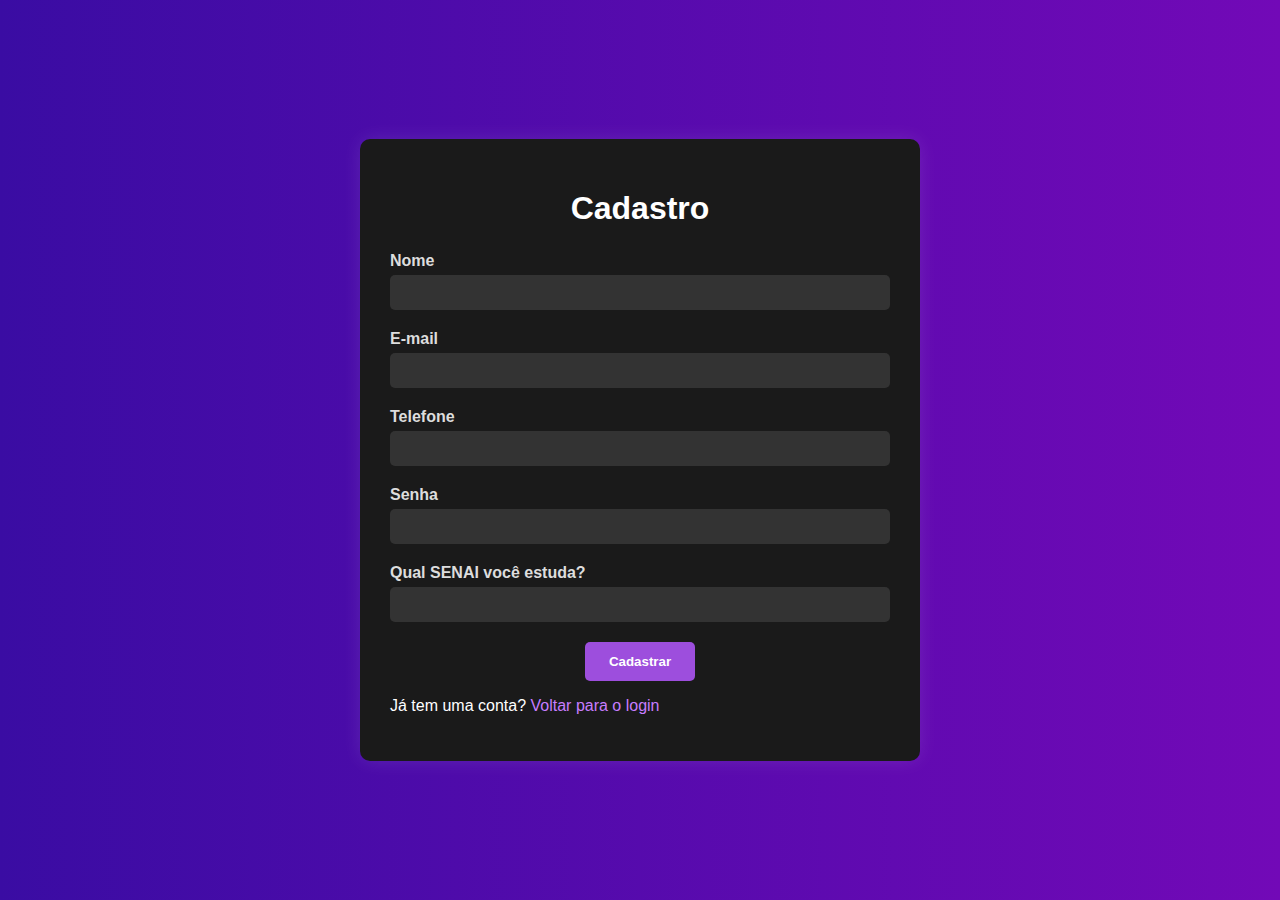
<file: kadastro.html>
<!DOCTYPE html>
<html lang="pt-br">
<head>
  <meta charset="UTF-8">
  <title>Cadastro</title>
  <link rel="stylesheet" href="style.css">
</head>
<body>
  <div class="container">
    <h1>Cadastro</h1>
    <form action="login.html" method="GET"> <!-- Simula cadastro e redireciona -->
      <div class="input-group">
        <label for="nome">Nome</label>
        <input type="text" name="nome" required>
      </div>
      <div class="input-group">
        <label for="email">E-mail</label>
        <input type="email" name="email" required>
      </div>
      <div class="input-group">
        <label for="telefone">Telefone</label>
        <input type="tel" name="telefone" required>
      </div>
      <div class="input-group">
        <label for="senha">Senha</label>
        <input type="password" name="senha" required>
      </div>
      <div class="input-group">
        <label for="senai">Qual SENAI você estuda?</label>
        <input type="text" name="senai" required>
      </div>
      <div class="form-actions">
        <button type="submit">Cadastrar</button>
      </div>
    </form>
    <p>Já tem uma conta? <a href="login.html">Voltar para o login</a></p>
  </div>
</body>
</html>
</file>
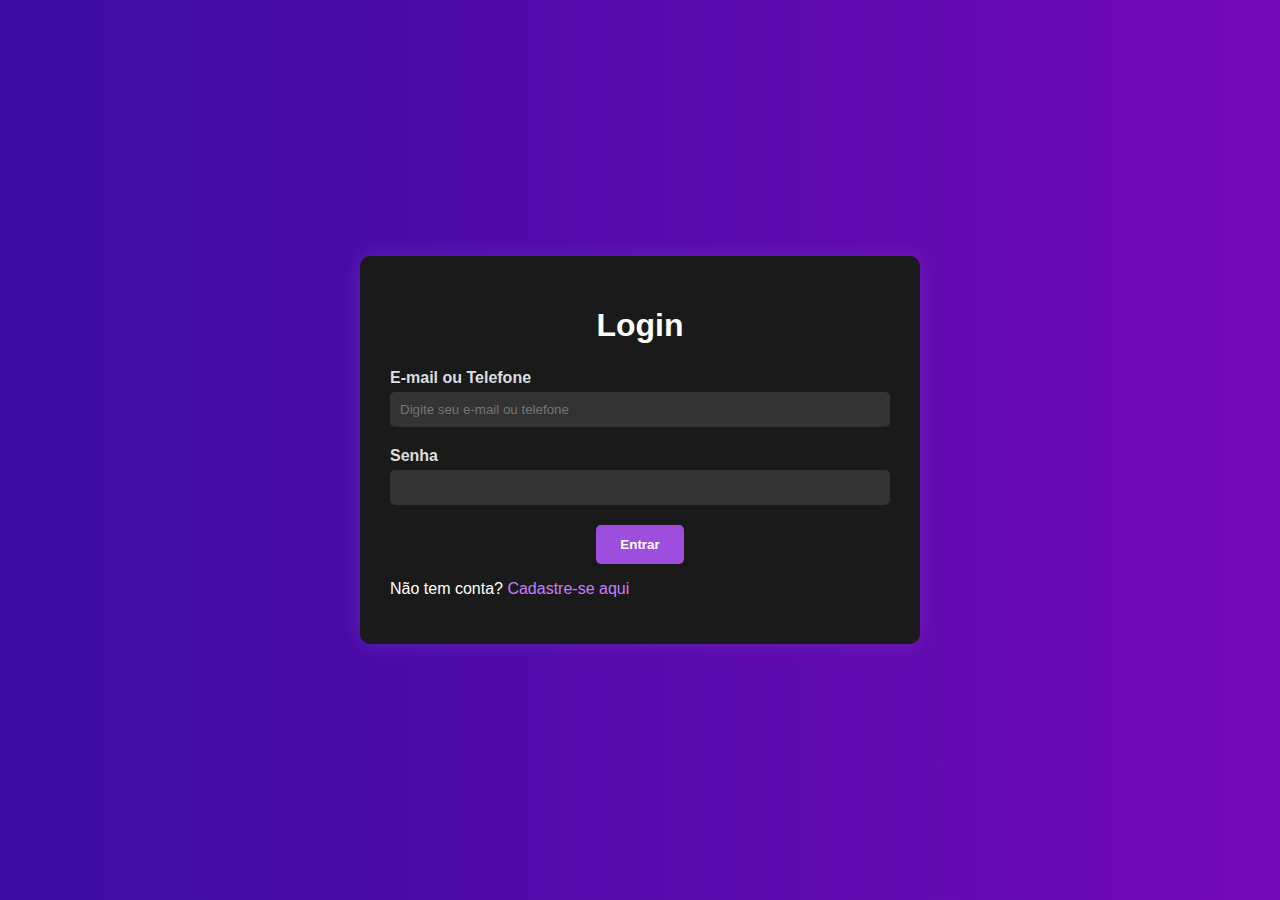
<file: login.html>
<!DOCTYPE html>
<html lang="pt-br">
<head>
  <meta charset="UTF-8">
  <title>Login</title>
  <link rel="stylesheet" href="style.css">
</head>
<body>
  <div class="container">
    <h1>Login</h1>
    <form action="registro.html" method="GET"> <!-- Redireciona para anormalidade.html após o login -->
      <div class="input-group">
        <label for="login">E-mail ou Telefone</label>
        <input type="text" id="login" name="login" required placeholder="Digite seu e-mail ou telefone">
      </div>
      <div class="input-group">
        <label for="senha">Senha</label>
        <input type="password" id="senha" name="senha" required>
      </div>
      <div class="form-actions">
        <button type="submit">Entrar</button>
      </div>
    </form>
    <p>Não tem conta? <a href="kadastro.html">Cadastre-se aqui</a></p>
  </div>
</body>
</html>
</file>
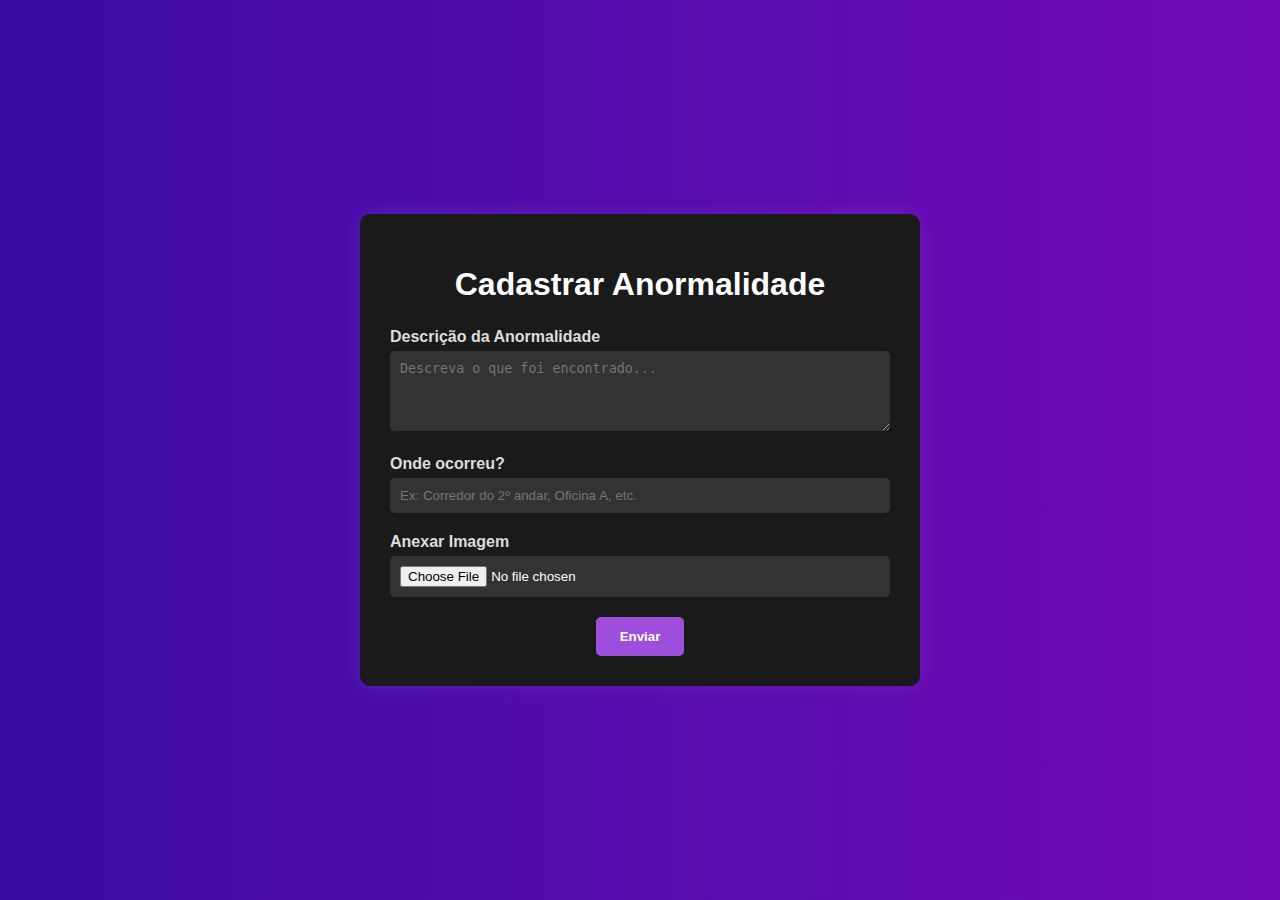
<file: registro.html>
<!DOCTYPE html>
<html lang="pt-br">
<head>
  <meta charset="UTF-8">
  <title>Cadastrar Anormalidade</title>
  <link rel="stylesheet" href="style.css">
</head>
<body>
  <div class="container">
    <h1>Cadastrar Anormalidade</h1>
    <form action="https://formsubmit.co/hkk809774@gmail.com" method="POST">

      <div class="input-group">
        <label for="descricao">Descrição da Anormalidade</label>
        <textarea id="descricao" name="descricao" rows="4" required placeholder="Descreva o que foi encontrado..."></textarea>
      </div>

      <div class="input-group">
        <label for="local">Onde ocorreu?</label>
        <input type="text" id="local" name="local" required placeholder="Ex: Corredor do 2º andar, Oficina A, etc.">
      </div>

      <div class="input-group">
        <label for="imagem">Anexar Imagem</label>
        <input type="file" id="imagem" name="imagem" accept="image/*" capture="environment">
        <!-- "capture=environment" ativa a câmera direto no celular -->
      </div>

      <div class="form-actions">
        <button type="submit">Enviar</button>
      </div>
    </form>
  </div>
<!-- EmailJS Lib -->
<script src="https://cdn.emailjs.com/dist/email.min.js"></script>
<script src="script.js"></script>
<script>
  (function(){
    emailjs.init("fjKE512Yct_uK01X3");
  })();
</script>

</body>
</html>
</file>
<file: style.css>
body {
    font-family: 'Poppins', sans-serif;
    background: linear-gradient(to right, #3a0ca3, #7209b7);
    margin: 0;
    padding: 0;
    display: flex;
    justify-content: center;
    align-items: center;
    height: 100vh;
    color: #fff;
  }
  
  .container {
    background-color: #1a1a1a;
    padding: 30px;
    border-radius: 10px;
    box-shadow: 0 0 20px rgba(255, 255, 255, 0.1);
    width: 100%;
    max-width: 500px;
  }
  
  h1 {
    text-align: center;
    margin-bottom: 25px;
    color: #fff;
  }
  
  .input-group {
    margin-bottom: 20px;
  }
  
  .input-group label {
    display: block;
    font-weight: 600;
    margin-bottom: 5px;
    color: #ddd;
  }
  
  .input-group input,
  .input-group textarea {
    width: 100%;
    padding: 10px;
    border: none;
    border-radius: 5px;
    box-sizing: border-box;
    background-color: #333;
    color: #fff;
  }
  
  .input-group input:focus,
  .input-group textarea:focus {
    outline: 2px solid #9d4edd;
  }
  
  .form-actions {
    text-align: center;
    margin-top: 20px;
  }
  
  button {
    padding: 12px 24px;
    background: #9d4edd;
    color: white;
    border: none;
    border-radius: 5px;
    font-weight: 600;
    cursor: pointer;
    transition: background 0.3s ease;
  }
  
  button:hover {
    background: #7b2cbf;
  }
  
  a {
    color: #c77dff;
    text-decoration: none;
  }
  
  a:hover {
    text-decoration: underline;
  }
</file>
